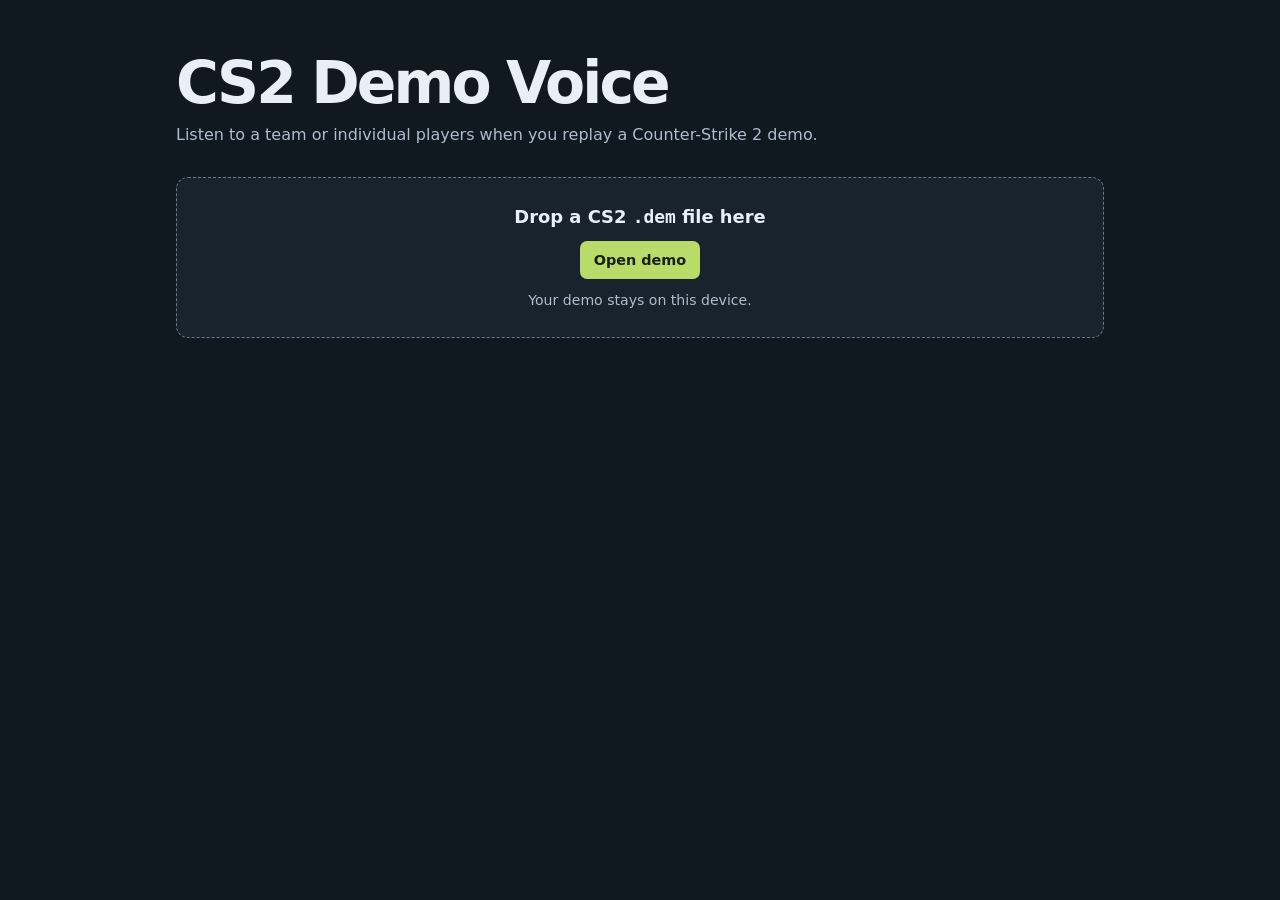
<file: index.html>
<!doctype html>
<!--
MIT License

Copyright (c) 2026 CS2 Demo Voice contributors

Permission is hereby granted, free of charge, to any person obtaining a copy
of this software and associated documentation files (the "Software"), to deal
in the Software without restriction, including without limitation the rights
to use, copy, modify, merge, publish, distribute, sublicense, and/or sell
copies of the Software, and to permit persons to whom the Software is
furnished to do so, subject to the following conditions:

The above copyright notice and this permission notice shall be included in all
copies or substantial portions of the Software.

THE SOFTWARE IS PROVIDED "AS IS", WITHOUT WARRANTY OF ANY KIND, EXPRESS OR
IMPLIED, INCLUDING BUT NOT LIMITED TO THE WARRANTIES OF MERCHANTABILITY,
FITNESS FOR A PARTICULAR PURPOSE AND NONINFRINGEMENT. IN NO EVENT SHALL THE
AUTHORS OR COPYRIGHT HOLDERS BE LIABLE FOR ANY CLAIM, DAMAGES OR OTHER
LIABILITY, WHETHER IN AN ACTION OF CONTRACT, TORT OR OTHERWISE, ARISING FROM,
OUT OF OR IN CONNECTION WITH THE SOFTWARE OR THE USE OR OTHER DEALINGS IN THE
SOFTWARE.
-->
<html lang="en">
<head>
  <meta charset="utf-8">
  <meta name="viewport" content="width=device-width, initial-scale=1">
  <meta http-equiv="Content-Security-Policy" content="default-src 'none'; style-src 'unsafe-inline'; script-src 'unsafe-inline'; worker-src blob:; base-uri 'none'; form-action 'none'">
  <title>CS2 Demo Voice</title>
  <style>
        :root {
      color-scheme: dark;
      font-family: "Segoe UI", system-ui, sans-serif;
      color: #e8eff7;
      background: #101820;
      --surface: #18232e;
      --line: #354453;
      --muted: #aebdcd;
      --accent: #b9db6a;
      --ct: #81caff;
      --t: #ffc872;
    }

    * { box-sizing: border-box; }
    [hidden] { display: none !important; }
    body { margin: 0; }
    main { max-width: 61rem; margin: 0 auto; padding: 3.3rem 1.5rem 3rem; }
    h1, h2, h3, p { margin: 0; }
    h1 { font-size: clamp(2.35rem, 5vw, 3.65rem); line-height: 1.04; letter-spacing: -.05em; }
    h2 { font-size: 1.2rem; letter-spacing: -.016em; }
    p { line-height: 1.55; }
    .intro { margin-bottom: 1.8rem; }
    .intro p { color: var(--muted); margin-top: .6rem; }
    code, textarea { font-family: Consolas, "Cascadia Mono", monospace; }

    button {
      border: 1px solid #526176;
      border-radius: .45rem;
      padding: .55rem .8rem;
      font: 600 .9rem/1.25 "Segoe UI", system-ui, sans-serif;
      background: #253442;
      color: #e8eff7;
      cursor: pointer;
    }
    button:hover:not(:disabled) { background: #34475b; }
    button.primary { background: var(--accent); color: #182010; border-color: transparent; }
    button.primary:hover:not(:disabled) { background: #d0ee93; }
    button:disabled { cursor: default; opacity: .5; }
    button:focus-visible, textarea:focus-visible, input:focus-visible { outline: 2px solid var(--accent); outline-offset: 3px; }

    .drop-zone {
      border: 1px dashed #667a8a;
      background: var(--surface);
      border-radius: .75rem;
      display: grid;
      justify-items: center;
      text-align: center;
      gap: .7rem;
      padding: 1.55rem 1rem;
    }
    .drop-zone.active { background: #28382d; border-color: var(--accent); }
    .drop-title { font-size: 1.12rem; font-weight: 650; }
    .local, .note, #match-detail { font-size: .88rem; color: var(--muted); }
    .file-feedback { margin: .6rem 0 1.3rem; }
    #file-status { color: var(--muted); overflow-wrap: anywhere; }
    #file-status.error { color: #ffc3a8; }
    progress { display: block; width: 100%; height: .48rem; margin-top: .55rem; accent-color: var(--accent); }

    .match, .team-head {
      display: flex;
      gap: .75rem;
      justify-content: space-between;
      align-items: center;
    }
    .match { margin-bottom: .85rem; }
    #match-detail { margin-top: .15rem; }
    .teams { display: grid; grid-template-columns: repeat(2, minmax(0, 1fr)); gap: .9rem; }
    .team {
      border-radius: .6rem;
      border: 1px solid var(--line);
      background: var(--surface);
      overflow: hidden;
    }
    .team-0 { grid-column: 1 / -1; }
    .team-head { padding: .78rem .85rem; }
    .team-head h3 { font-size: 1rem; }
    .team-3 h3 { color: var(--ct); }
    .team-2 h3 { color: var(--t); }
    .players { list-style-type: none; margin: 0; padding: 0; }
    .player {
      display: grid;
      grid-template-columns: auto minmax(0, 1fr) auto;
      gap: .6rem;
      align-items: center;
      padding: .53rem .85rem;
      border-top: 1px solid var(--line);
      cursor: pointer;
    }
    .player:hover { background: #223143; }
    .player:has(input:checked) { background: #283b33; }
    .player:has(input:disabled) { cursor: default; }
    .player input { accent-color: var(--accent); width: 1rem; height: 1rem; margin: 0; }
    .player-name { font-weight: 600; overflow-wrap: anywhere; }
    .player-meta { color: var(--muted); font-size: .78rem; text-align: right; }
    #roster-note { margin-top: .55rem; }

    .command-box {
      margin-top: 1rem;
      padding: .95rem;
      border: 1px solid var(--line);
      border-radius: .65rem;
      background: var(--surface);
    }
    .command-row { display: flex; align-items: center; gap: .75rem; margin: .6rem 0 .45rem; }
    textarea {
      min-width: 0;
      flex: 1;
      width: 100%;
      border: 1px solid var(--line);
      background: #0f1720;
      color: #eef9dd;
      border-radius: .4rem;
      font-size: .9rem;
      padding: .55rem;
      resize: vertical;
    }
    textarea:placeholder-shown { color: var(--muted); }
    #copy { white-space: nowrap; }
    #copy-status:not(:empty) { color: var(--accent); }

    @media (max-width: 40rem) {
      main { padding: 2rem .85rem 2rem; }
      .teams { grid-template-columns: minmax(0, 1fr); }
    }

    @media (max-width: 31rem) {
      .command-row { align-items: stretch; flex-direction: column; }
      .command-row button { align-self: flex-start; }
    }
  </style>
</head>
<body>
  <main>
    <header class="intro">
      <h1>CS2 Demo Voice</h1>
      <p>Listen to a team or individual players when you replay a Counter-Strike 2 demo.</p>
    </header>

    <section id="drop-zone" class="drop-zone" aria-label="Load a demo">
      <input id="file" type="file" accept=".dem,.zst" hidden>
      <p class="drop-title">Drop a CS2 <code>.dem</code> file here</p>
      <button id="choose" class="primary" type="button">Open demo</button>
      <p class="local">Your demo stays on this device.</p>
    </section>
    <div class="file-feedback">
      <p id="file-status" role="status"></p>
      <progress id="progress" max="100" aria-label="Demo reading progress" hidden></progress>
    </div>

    <section id="results" hidden aria-labelledby="match-heading">
      <header class="match">
        <div>
          <h2 id="match-heading">Match roster</h2>
          <p id="match-detail"></p>
        </div>
        <button id="clear" type="button" disabled>Clear selection</button>
      </header>
      <div id="teams" class="teams"></div>
      <p id="roster-note" class="note" hidden></p>

      <section class="command-box" aria-labelledby="command-heading">
        <h2 id="command-heading"><label for="command">CS2 console command</label></h2>
        <div class="command-row">
          <textarea id="command" readonly rows="2" spellcheck="false" placeholder="Select players to generate a command"></textarea>
          <button id="copy" class="primary" type="button" disabled>Copy command</button>
        </div>
        <p id="copy-status" class="note" role="status"></p>
        <p class="note">Paste the command into the CS2 developer console once the demo is loaded.</p>
      </section>
    </section>
  </main>

  <script id="demo-reader" type="text/plain">
    // Source 2 demo framing and the few messages needed to build a voice roster.
const CHUNK_BYTES = 8 * 1024 * 1024;
const MAX_FRAME_BYTES = 64 * 1024 * 1024;
const DEMO = { stop: 0, header: 1, stringTables: 6, packet: 7, signon: 8, fullPacket: 13, compressed: 64 };
const NET = { createTable: 44, updateTable: 45, voice: 47, clearTables: 51, eventList: 205, event: 207, endRoster: 375 };
const PACKET_TYPES = new Set([DEMO.header, DEMO.stringTables, DEMO.packet, DEMO.signon, DEMO.fullPacket]);
const UBITVAR_WIDTHS = [0, 4, 8, 28];
const decoder = new TextDecoder();

function invalidDemo() {
  return new Error("The demo is incomplete or contains data this reader cannot decode.");
}

class Bytes {
  constructor(data) {
    this.data = data;
    this.offset = 0;
  }

  byte() {
    if (this.offset >= this.data.length) throw invalidDemo();
    return this.data[this.offset++];
  }

  varint() {
    let value = 0;
    for (let shift = 0; shift <= 28; shift += 7) {
      const byte = this.byte();
      if (shift === 28 && byte > 15) throw invalidDemo();
      value += (byte & 127) * 2 ** shift;
      if (byte < 128) return value;
    }
    throw invalidDemo();
  }

  take(size) {
    if (size > this.data.length - this.offset) throw invalidDemo();
    const start = this.offset;
    this.offset += size;
    return this.data.subarray(start, this.offset);
  }
}

class Bits {
  constructor(data) {
    this.data = data;
    this.offset = 0;
    this.length = data.length * 8;
  }

  read(count) {
    if (this.offset + count > this.length) throw invalidDemo();
    let value = 0;
    for (let shift = 0; count > 0;) {
      const bit = this.offset % 8;
      const width = Math.min(8 - bit, count);
      value |= ((this.data[this.offset >> 3] >> bit) & ((1 << width) - 1)) << shift;
      this.offset += width;
      count -= width;
      shift += width;
    }
    return value >>> 0;
  }

  ubitvar() {
    const first = this.read(6);
    const extra = UBITVAR_WIDTHS[first >> 4];
    return ((first & 15) | (this.read(extra) << 4)) >>> 0;
  }

  varint() {
    let value = 0;
    for (let shift = 0; shift <= 28; shift += 7) {
      const byte = this.read(8);
      if (shift === 28 && byte > 15) throw invalidDemo();
      value += (byte & 127) * 2 ** shift;
      if (byte < 128) return value;
    }
    throw invalidDemo();
  }

  bytes(count) {
    if (count > this.length - this.offset) throw invalidDemo();
    const result = new Uint8Array(Math.ceil(count / 8));
    for (let index = 0; index < result.length; index++) {
      result[index] = this.read(Math.min(count - index * 8, 8));
    }
    return result;
  }

  cstring() {
    const result = [];
    for (let byte = this.read(8); byte !== 0; byte = this.read(8)) {
      if (result.length >= 4096) throw invalidDemo();
      result.push(byte);
    }
    return result;
  }
}

function snappy(data) {
  const input = new Bytes(data);
  const size = input.varint();
  if (size > MAX_FRAME_BYTES) throw invalidDemo();
  const result = new Uint8Array(size);
  let out = 0;

  while (input.offset < data.length) {
    const tag = input.byte();
    const kind = tag & 3;
    if (kind === 0) {
      let length = tag >> 2;
      if (length >= 60) {
        const width = length - 59;
        length = 0;
        for (let i = 0; i < width; i++) length += input.byte() * 2 ** (i * 8);
      }
      length++;
      if (length > size - out) throw invalidDemo();
      result.set(input.take(length), out);
      out += length;
      continue;
    }

    const length = kind === 1 ? 4 + ((tag >> 2) & 7) : 1 + (tag >> 2);
    let distance = 0;
    if (kind === 1) {
      distance = ((tag & 224) << 3) + input.byte();
    } else {
      const width = kind === 2 ? 2 : 4;
      for (let i = 0; i < width; i++) distance += input.byte() * 2 ** (i * 8);
    }
    if (!distance || distance > out || length > size - out) throw invalidDemo();
    for (let i = 0; i < length; i++, out++) result[out] = result[out - distance];
  }

  if (out !== size) throw invalidDemo();
  return result;
}

// Protobuf scalars retain their full width so Steam IDs can be compared exactly.
function* fields(data) {
  if (!data) return;
  const input = new Bytes(data);
  while (input.offset < data.length) {
    const tag = input.varint();
    const field = tag >>> 3;
    if (!field) throw invalidDemo();
    switch (tag & 7) {
      case 0: {
        let value = 0n;
        for (let shift = 0n; ; shift += 7n) {
          const byte = input.byte();
          if (shift === 63n && byte > 1) throw invalidDemo();
          value |= BigInt(byte & 127) << shift;
          if (byte < 128) break;
        }
        yield [field, value];
        break;
      }
      case 1:
        yield [field, input.take(8)];
        break;
      case 2:
        yield [field, input.take(input.varint())];
        break;
      case 5:
        input.take(4);
        break;
      default:
        throw invalidDemo();
    }
  }
}

const mapFields = data => new Map(fields(data));
const text = data => data instanceof Uint8Array ? decoder.decode(data) : "";
const integer = (data, fallback = 0) => typeof data === "bigint" ? Number(BigInt.asIntN(32, data)) : fallback;
const idString = data => data instanceof Uint8Array && data.length === 8
  ? new DataView(data.buffer, data.byteOffset, 8).getBigUint64(0, true).toString()
  : typeof data === "bigint" ? data.toString() : "0";

function eachMessage(data, field) {
  return [...fields(data)].filter(([key]) => key === field).map(([, value]) => value);
}

function playable(side) {
  return side === 2 || side === 3;
}

function voiceSlot(slot) {
  return slot >= 0 && slot < 64;
}

function playerInfo(data, slot) {
  if (!data?.length || !voiceSlot(slot)) return;
  const info = mapFields(data);
  const name = text(info.get(1));
  const steamId = idString(info.get(4) ?? info.get(2));
  if (!name || steamId === "0" || integer(info.get(5)) || integer(info.get(6))) return;
  return { slot, name, steamId, userId: integer(info.get(3), -1) & 65535 };
}

function readTableUpdate(data, count, table, update) {
  if (count < 0 || count > 4096) throw invalidDemo();
  const bits = new Bits(data);
  const history = [];
  let index = -1;
  for (let i = 0; i < count; i++) {
    index += bits.read(1) ? 1 : 2 + bits.varint();
    let key = table.keys.get(index) ?? [];
    if (bits.read(1)) {
      if (bits.read(1)) {
        const position = bits.read(5);
        const length = bits.read(5);
        key = (history[Math.max(0, i - 32) + position] ?? []).slice(0, length).concat(bits.cstring());
      } else {
        key = bits.cstring();
      }
      table.keys.set(index, key);
    }
    history.push(key);

    if (bits.read(1)) {
      const compressed = !table.fixedSize && (table.flags & 1) && bits.read(1);
      const length = table.fixedSize ? table.sizeBits : 8 * (table.varint ? bits.ubitvar() : bits.read(17));
      const bytes = bits.bytes(length);
      update(compressed ? snappy(bytes) : bytes, index);
    }
  }
}

function createRosterReader() {
  let map = "";
  let isCs2 = false;
  let tableCount = 0;
  let userTable;
  let playersAtEnd = [];
  let voicePackets = 0;
  const seenPlayers = new Map();
  const teamsByUserId = new Map();
  const descriptors = new Map();
  const playersBySlot = new Map();
  const voicesBySlot = new Map();

  function rememberPlayer(data, slot) {
    const player = playerInfo(data, slot);
    if (!player) return;
    const last = seenPlayers.get(slot);
    if (!last || last.userId !== player.userId || last.name !== player.name) {
      seenPlayers.set(slot, player);
    }
    const ids = playersBySlot.get(slot) ?? new Set();
    ids.add(player.steamId);
    playersBySlot.set(slot, ids);
  }

  function readTables(data) {
    for (const entry of eachMessage(data, 1)) {
      const table = mapFields(entry);
      if (text(table.get(1)) !== "userinfo") continue;
      const items = eachMessage(entry, 2);
      items.forEach((item, slot) => rememberPlayer(mapFields(item).get(2), slot));
    }
  }

  function readMessage(type, data) {
    switch (type) {
      case NET.createTable: {
        const table = mapFields(data);
        const id = tableCount++;
        if (text(table.get(1)) !== "userinfo") break;
        userTable = {
          id, fixedSize: integer(table.get(3)), sizeBits: integer(table.get(5)),
          flags: integer(table.get(6)), varint: integer(table.get(10)), keys: new Map()
        };
        const bytes = table.get(7) ?? new Uint8Array();
        readTableUpdate(integer(table.get(9)) ? snappy(bytes) : bytes, integer(table.get(2)), userTable, rememberPlayer);
        break;
      }
      case NET.updateTable: {
        if (!userTable) break;
        const table = mapFields(data);
        if (integer(table.get(1)) !== userTable.id) break;
        readTableUpdate(table.get(3) ?? new Uint8Array(), integer(table.get(2)), userTable, rememberPlayer);
        break;
      }
      case NET.clearTables:
        tableCount = 0;
        userTable = undefined;
        break;
      case NET.eventList:
        for (const descriptor of eachMessage(data, 1)) {
          const event = mapFields(descriptor);
          if (text(event.get(2)) !== "player_team") continue;
          const keys = eachMessage(descriptor, 3).map(key => text(mapFields(key).get(2)));
          descriptors.set(integer(event.get(1)), { user: keys.indexOf("userid"), team: keys.indexOf("team") });
        }
        break;
      case NET.event: {
        const event = mapFields(data);
        const names = descriptors.get(integer(event.get(2)));
        if (!names) break;
        const keys = eachMessage(data, 3);
        const id = integer(mapFields(keys[names.user]).get(5), -1) & 65535;
        const team = integer(mapFields(keys[names.team]).get(6));
        if (id !== 65535 && playable(team)) teamsByUserId.set(id, team);
        break;
      }
      case NET.endRoster: {
        const roster = eachMessage(data, 1).map(entry => {
          const player = mapFields(entry);
          return {
            slot: integer(player.get(1), -1), name: text(player.get(3)), side: integer(player.get(4)),
            steamId: idString(player.get(2)), bot: integer(player.get(8))
          };
        }).filter(player => voiceSlot(player.slot) && playable(player.side) && player.name && !player.bot);
        if (roster.length) playersAtEnd = roster;
        break;
      }
      case NET.voice: {
        const voice = mapFields(data);
        if (integer(voice.get(9)) || !mapFields(voice.get(1)).get(2)?.length) break;
        const entity = integer(voice.get(8), -1);
        const slot = entity > 0 ? entity - 1 : integer(voice.get(2), -1);
        if (!voiceSlot(slot)) break;
        voicePackets++;
        voicesBySlot.set(slot, (voicesBySlot.get(slot) ?? 0) + 1);
        break;
      }
    }
  }

  function readPacket(data) {
    const packet = mapFields(data).get(3);
    if (!packet) return;
    const bits = new Bits(packet);
    while (bits.length - bits.offset >= 14) {
      const type = bits.ubitvar();
      const size = bits.varint() * 8;
      if (size > bits.length - bits.offset) throw invalidDemo();
      switch (type) {
        case NET.createTable: case NET.updateTable: case NET.clearTables: case NET.eventList:
        case NET.event: case NET.endRoster: case NET.voice:
          readMessage(type, bits.bytes(size));
          break;
        default:
          bits.offset += size;
      }
    }
  }

  return {
    read(type, data) {
      switch (type) {
        case DEMO.header: {
          const header = mapFields(data);
          map = text(header.get(5));
          isCs2 = /(?:^|[/\\])csgo[/\\]?$/i.test(text(header.get(6))) || text(header.get(14)).toLowerCase() === "cs2";
          if (!isCs2) throw new Error("Choose a Counter-Strike 2 .dem file.");
          break;
        }
        case DEMO.stringTables:
          readTables(data);
          break;
        case DEMO.fullPacket: {
          const packet = mapFields(data);
          readTables(packet.get(1));
          readPacket(packet.get(2));
          break;
        }
        case DEMO.packet: case DEMO.signon:
          readPacket(data);
          break;
      }
    },

    result() {
      if (!isCs2) throw new Error("The file is missing a Counter-Strike 2 demo header.");
      const roster = new Map(playersAtEnd.map(player => [player.slot, player]));
      for (const player of seenPlayers.values()) {
        const side = teamsByUserId.get(player.userId);
        if (!roster.has(player.slot) && (side || voicesBySlot.has(player.slot))) {
          roster.set(player.slot, { ...player, side: side ?? 0 });
        }
      }
      for (const slot of voicesBySlot.keys()) {
        if (!roster.has(slot)) roster.set(slot, { slot, name: "Player " + (slot + 1), side: 0 });
      }

      const players = [...roster.values()].sort((a, b) => a.slot - b.slot).map(player => ({
        slot: player.slot, name: player.name, side: player.side,
        spoke: voicesBySlot.has(player.slot), slotReused: (playersBySlot.get(player.slot)?.size ?? 0) > 1
      }));
      if (!players.length) throw new Error("No player roster or voice chat could be found in this demo.");
      return { map, players, voicePackets };
    }
  };
}

async function parseDemo(file, onProgress = () => {}) {
  const magic = new Uint8Array(await file.slice(0, 8).arrayBuffer());
  if (magic[0] === 0x28 && magic[1] === 0xb5 && magic[2] === 0x2f && magic[3] === 0xfd) {
    throw new Error("Extract the .dem from the FACEIT .zst archive first, then open the .dem.");
  }
  if (text(magic) !== "PBDEMS2\0" || file.size < 16) {
    throw new Error("Choose a Counter-Strike 2 .dem file.");
  }

  const reader = createRosterReader();
  let offset = 16;
  while (offset < file.size) {
    const chunkStart = offset;
    const chunk = new Uint8Array(await file.slice(offset, offset + CHUNK_BYTES).arrayBuffer());
    const input = new Bytes(chunk);
    while (input.offset < chunk.length) {
      // A maximum of three five-byte varints make up a frame header.
      if (chunk.length - input.offset < 15 && offset + chunk.length < file.size) break;
      const command = input.varint();
      const type = command & ~DEMO.compressed;
      input.varint(); // Demo tick
      const size = input.varint();
      if (type === DEMO.stop) return reader.result();
      const start = offset + input.offset;
      const end = start + size;
      if (end > file.size || size > MAX_FRAME_BYTES) throw invalidDemo();
      if (PACKET_TYPES.has(type)) {
        const data = end <= offset + chunk.length
          ? chunk.subarray(input.offset, input.offset + size)
          : new Uint8Array(await file.slice(start, end).arrayBuffer());
        reader.read(type, command & DEMO.compressed ? snappy(data) : data);
      }

      if (end > offset + chunk.length) {
        offset = end;
        break;
      }
      input.offset += size;
    }
    if (offset === chunkStart) offset += input.offset;
    onProgress(offset / file.size);
  }
  return reader.result();
}
  </script>
  <script>
    "use strict";
    function voiceCommand(slots) {
  let low = 0;
  let high = 0;
  for (const slot of slots) {
    if (!Number.isInteger(slot) || slot < 0 || slot >= 64) throw new RangeError("Invalid voice slot.");
    if (slot < 32) low |= 1 << slot;
    else high |= 1 << (slot - 32);
  }
  return "tv_listen_voice_indices " + low + "; tv_listen_voice_indices_h " + high;
}
    const byId = id => document.getElementById(id);
const fileInput = byId("file");
const dropZone = byId("drop-zone");
const fileStatus = byId("file-status");
const progress = byId("progress");
const results = byId("results");
const clearButton = byId("clear");
const copyButton = byId("copy");
const command = byId("command");
const copyStatus = byId("copy-status");
const selected = new Set();
const teams = [];
let currentWorker;

function renderSelection() {
  for (const team of teams) {
    const all = team.players.every(player => selected.has(player.slot));
    for (const player of team.players) player.input.checked = selected.has(player.slot);
    team.button.textContent = all ? "Clear team" : "Select team";
    team.button.setAttribute("aria-label", team.button.textContent + " " + team.label);
  }

  command.value = selected.size ? voiceCommand(selected) : "";
  copyButton.disabled = clearButton.disabled = selected.size === 0;
  copyStatus.textContent = "";
}

function createElement(tag, className, label) {
  const element = document.createElement(tag);
  if (className) element.className = className;
  if (label) element.textContent = label;
  return element;
}

function makeTeam(label, side, players, hasVoice) {
  const section = createElement("section", "team team-" + side);
  const heading = createElement("h3", "", label);
  heading.id = "team-heading-" + side;
  section.setAttribute("aria-labelledby", heading.id);
  const header = createElement("div", "team-head");
  const button = createElement("button", "", "Select team");
  button.type = "button";
  button.disabled = !hasVoice;
  header.append(heading, button);

  const list = createElement("ul", "players");
  const rows = [];
  for (const player of players) {
    const item = createElement("li");
    const row = createElement("label", "player");
    const input = createElement("input");
    input.type = "checkbox";
    input.disabled = !hasVoice;
    input.addEventListener("change", () => {
      if (input.checked) selected.add(player.slot);
      else selected.delete(player.slot);
      renderSelection();
    });
    const name = createElement("span", "player-name", player.name);
    const details = "Spec " + (player.slot + 1) + (hasVoice && !player.spoke ? " · No voice" : "");
    const meta = createElement("span", "player-meta", details);
    row.append(input, name, meta);
    item.append(row);
    list.append(item);
    rows.push({ slot: player.slot, input });
  }

  button.addEventListener("click", () => {
    const all = rows.every(player => selected.has(player.slot));
    for (const player of rows) {
      if (all) selected.delete(player.slot);
      else selected.add(player.slot);
    }
    renderSelection();
  });
  teams.push({ label, button, players: rows });
  section.append(header, list);
  return section;
}

function showRoster(data, fileName) {
  fileStatus.textContent = fileName;
  byId("match-heading").textContent = data.map || "Match roster";
  const count = data.players.length;
  byId("match-detail").textContent = count + (count === 1 ? " player" : " players") + " · Team sides near the end of the demo";
  const notes = [];
  if (!data.voicePackets) notes.push("No recorded voice chat found in this demo.");
  if (data.players.some(player => player.side === 0)) notes.push("Players with an unknown team can still be selected by slot.");
  if (data.players.some(player => player.slotReused)) notes.push("Some slots were reused. CS2 plays every voice recorded in a selected slot.");
  byId("roster-note").textContent = notes.join(" ");
  byId("roster-note").hidden = !notes.length;

  const groups = [[3, "Counter-Terrorists"], [2, "Terrorists"], [0, "Team unknown"]];
  byId("teams").replaceChildren();
  for (const [side, label] of groups) {
    const players = data.players.filter(player => player.side === side);
    if (players.length) byId("teams").append(makeTeam(label, side, players, data.voicePackets > 0));
  }
  results.hidden = false;
  renderSelection();
}

function showError(message) {
  fileStatus.textContent = message;
  fileStatus.classList.add("error");
  progress.hidden = true;
}

function loadDemo(file) {
  if (currentWorker) currentWorker.terminate();
  currentWorker = null;
  teams.length = 0;
  selected.clear();
  results.hidden = true;
  fileStatus.classList.remove("error");
  fileStatus.textContent = "Reading " + file.name + "…";
  progress.value = 0;
  progress.hidden = false;

  const workerCode = byId("demo-reader").textContent + "\n" +
    "self.onmessage = async ({ data }) => {\n" +
    "  try {\n" +
    "    const result = await parseDemo(data, progress => self.postMessage({ progress }));\n" +
    "    self.postMessage({ result });\n" +
    "  } catch (err) { self.postMessage({ error: err.message || String(err) }); }\n" +
    "};";
  const url = URL.createObjectURL(new Blob([workerCode], { type: "text/javascript" }));
  try {
    const worker = new Worker(url);
    currentWorker = worker;
    worker.onmessage = ({ data }) => {
      if (currentWorker !== worker) return;
      if (typeof data.progress === "number") {
        progress.value = data.progress * 100;
        return;
      }
      worker.terminate();
      currentWorker = null;
      progress.hidden = true;
      if (data.error) showError(data.error);
      else showRoster(data.result, file.name);
    };
    worker.onerror = () => {
      if (currentWorker !== worker) return;
      worker.terminate();
      currentWorker = null;
      showError("The browser could not start the demo reader. Try opening this file in a current browser.");
    };
    worker.postMessage(file);
  } catch {
    showError("The browser could not start the demo reader. Try opening this file in a current browser.");
  } finally {
    URL.revokeObjectURL(url);
  }
}

byId("choose").addEventListener("click", () => fileInput.click());
fileInput.addEventListener("change", () => {
  const file = fileInput.files[0];
  fileInput.value = "";
  if (file) loadDemo(file);
});

window.addEventListener("dragover", event => {
  if (!Array.from(event.dataTransfer.types).includes("Files")) return;
  event.preventDefault();
  event.dataTransfer.dropEffect = "copy";
  dropZone.classList.add("active");
});

window.addEventListener("dragleave", event => {
  if (!event.relatedTarget) dropZone.classList.remove("active");
});

window.addEventListener("drop", event => {
  event.preventDefault();
  dropZone.classList.remove("active");
  if (event.dataTransfer.files.length === 1) loadDemo(event.dataTransfer.files[0]);
  else if (event.dataTransfer.files.length > 1 && !currentWorker) showError("Open one demo at a time.");
});

clearButton.addEventListener("click", () => {
  selected.clear();
  renderSelection();
});

copyButton.addEventListener("click", async () => {
  try {
    await navigator.clipboard.writeText(command.value);
    copyStatus.textContent = "Copied.";
  } catch {
    command.select();
    copyStatus.textContent = document.execCommand("copy") ? "Copied." : "Press Ctrl+C or ⌘C to copy the selected command.";
  }
});
  </script>
</body>
</html>
</file>
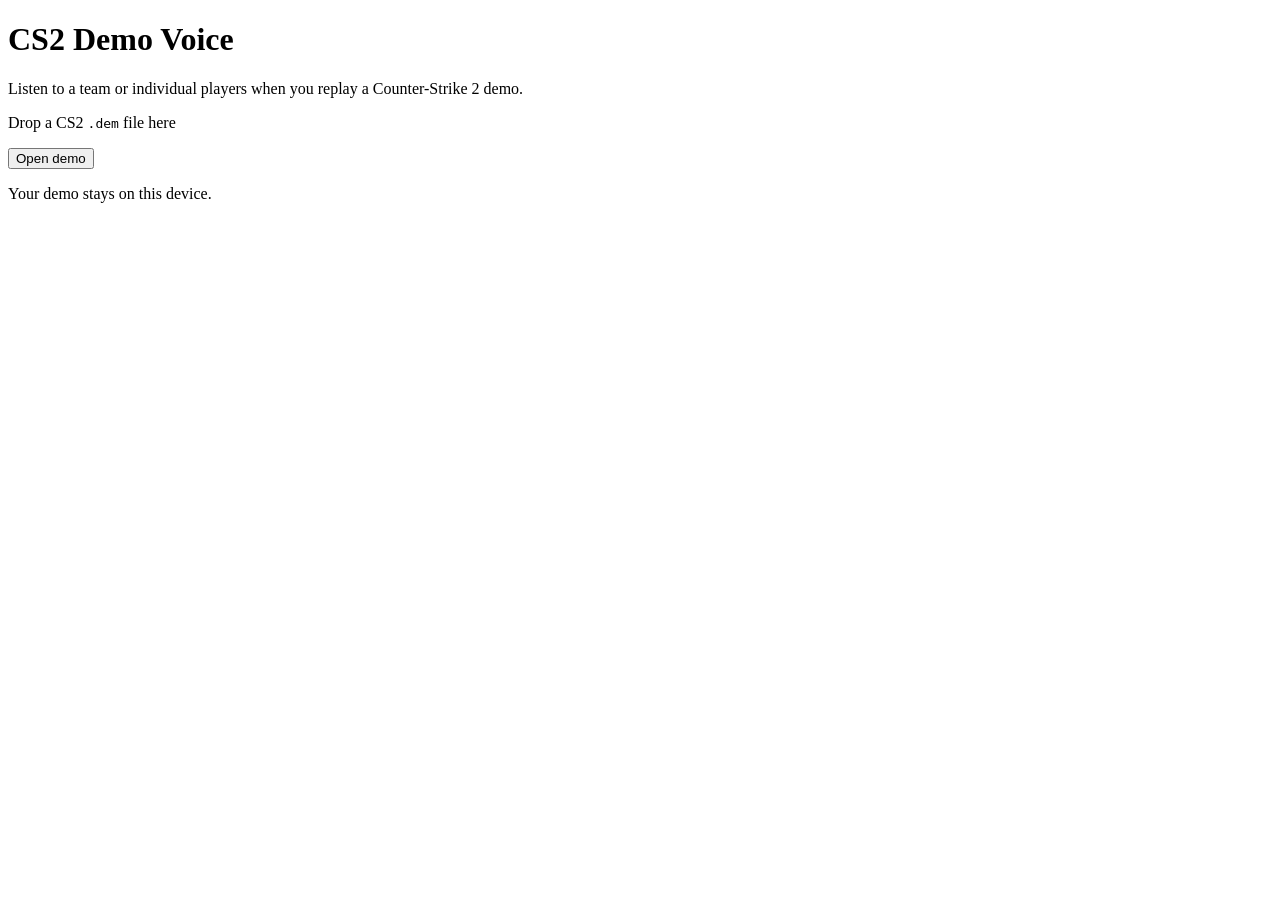
<file: src/page.html>
<!doctype html>
<!--
APP_LICENSE
-->
<html lang="en">
<head>
  <meta charset="utf-8">
  <meta name="viewport" content="width=device-width, initial-scale=1">
  <meta http-equiv="Content-Security-Policy" content="default-src 'none'; style-src 'unsafe-inline'; script-src 'unsafe-inline'; worker-src blob:; base-uri 'none'; form-action 'none'">
  <title>CS2 Demo Voice</title>
  <style>
    /* STYLES */
  </style>
</head>
<body>
  <main>
    <header class="intro">
      <h1>CS2 Demo Voice</h1>
      <p>Listen to a team or individual players when you replay a Counter-Strike 2 demo.</p>
    </header>

    <section id="drop-zone" class="drop-zone" aria-label="Load a demo">
      <input id="file" type="file" accept=".dem,.zst" hidden>
      <p class="drop-title">Drop a CS2 <code>.dem</code> file here</p>
      <button id="choose" class="primary" type="button">Open demo</button>
      <p class="local">Your demo stays on this device.</p>
    </section>
    <div class="file-feedback">
      <p id="file-status" role="status"></p>
      <progress id="progress" max="100" aria-label="Demo reading progress" hidden></progress>
    </div>

    <section id="results" hidden aria-labelledby="match-heading">
      <header class="match">
        <div>
          <h2 id="match-heading">Match roster</h2>
          <p id="match-detail"></p>
        </div>
        <button id="clear" type="button" disabled>Clear selection</button>
      </header>
      <div id="teams" class="teams"></div>
      <p id="roster-note" class="note" hidden></p>

      <section class="command-box" aria-labelledby="command-heading">
        <h2 id="command-heading"><label for="command">CS2 console command</label></h2>
        <div class="command-row">
          <textarea id="command" readonly rows="2" spellcheck="false" placeholder="Select players to generate a command"></textarea>
          <button id="copy" class="primary" type="button" disabled>Copy command</button>
        </div>
        <p id="copy-status" class="note" role="status"></p>
        <p class="note">Paste the command into the CS2 developer console once the demo is loaded.</p>
      </section>
    </section>
  </main>

  <script id="demo-reader" type="text/plain">
    /* PARSER */
  </script>
  <script>
    "use strict";
    /* VOICE_COMMAND */
    /* UI */
  </script>
</body>
</html>
</file>
